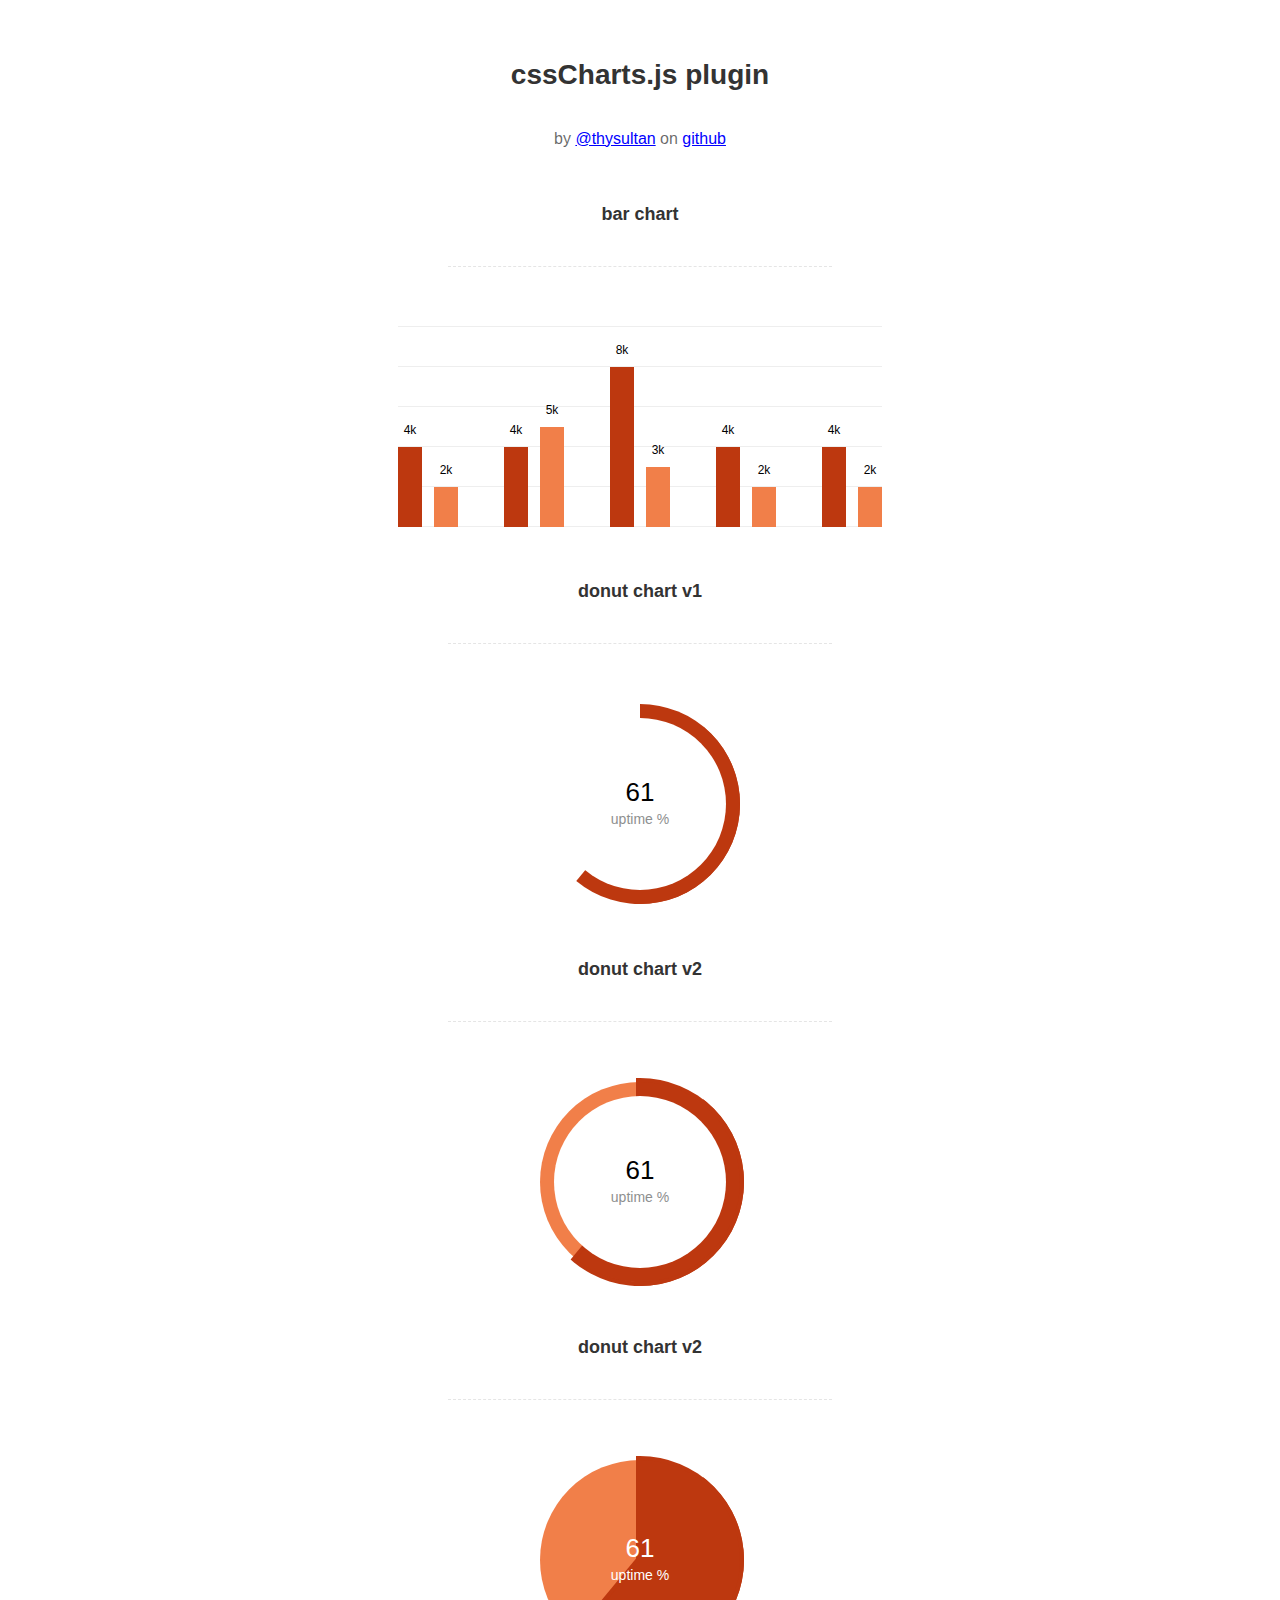
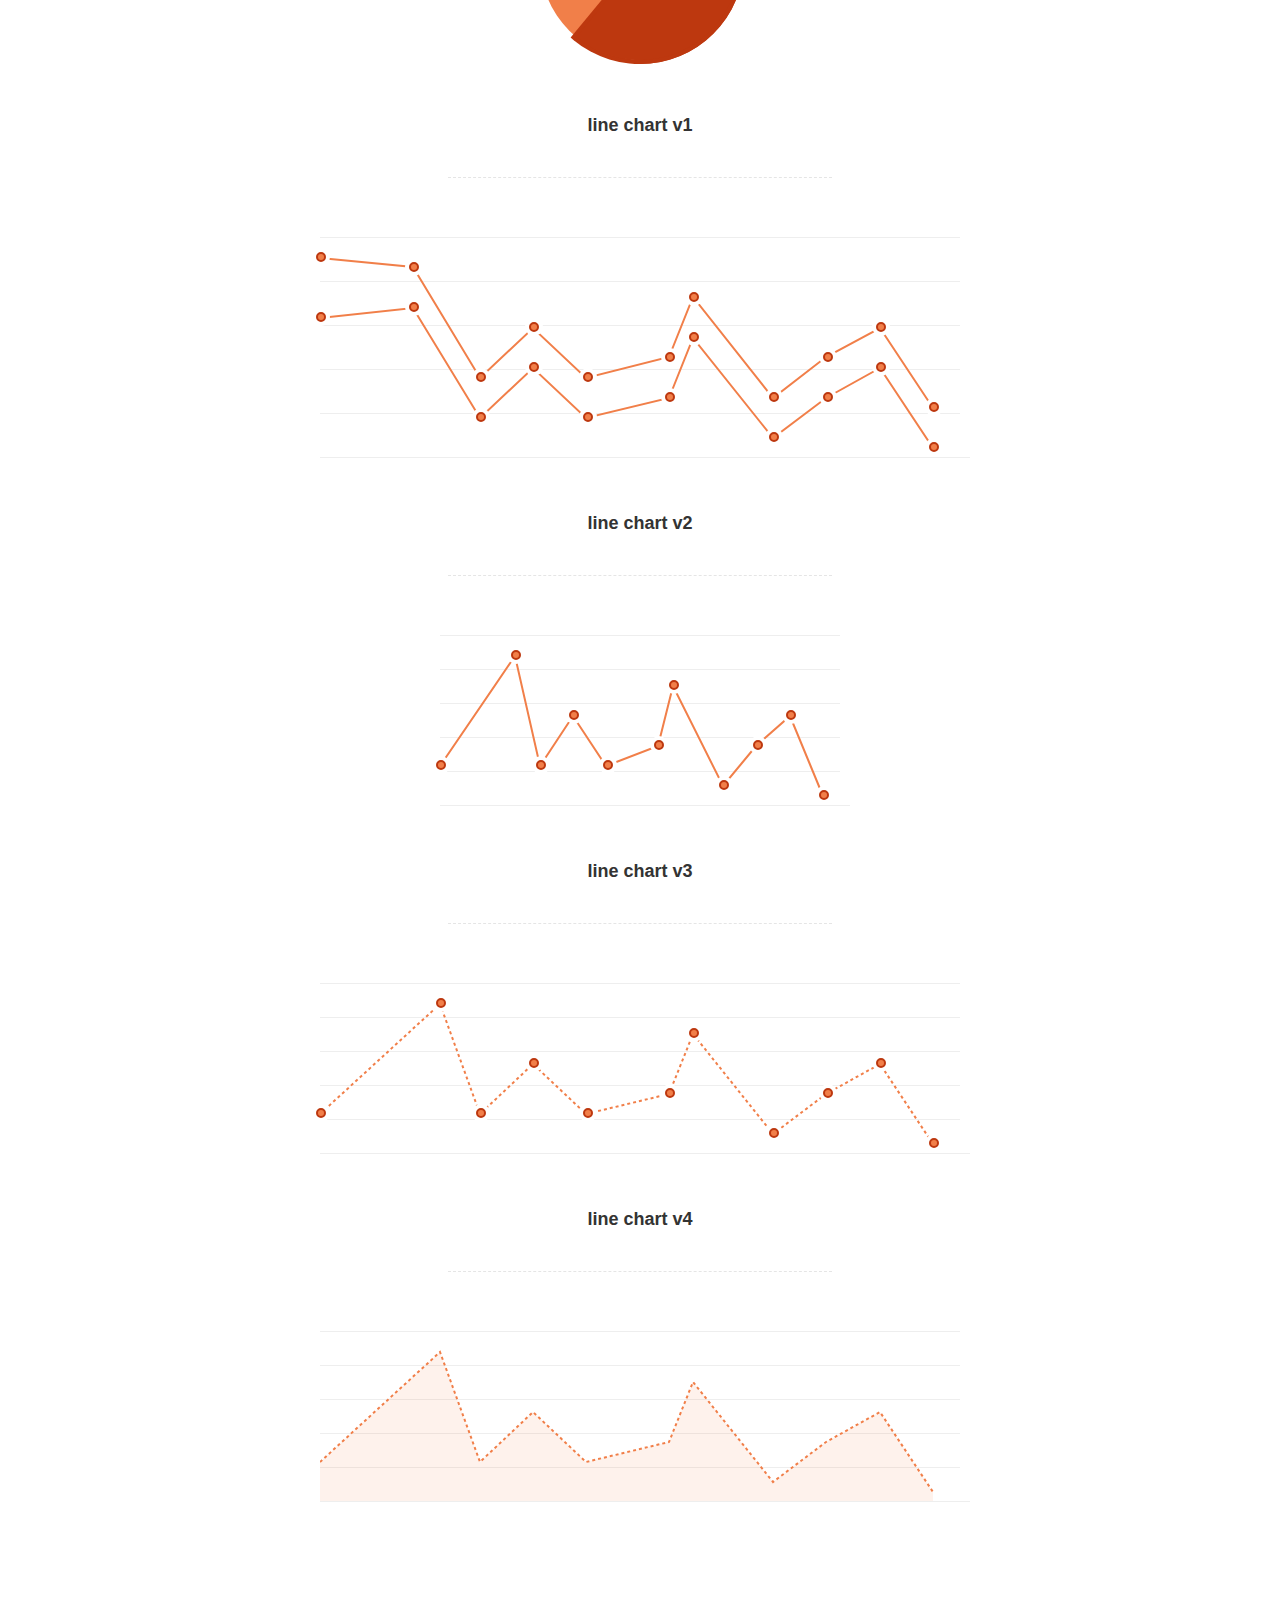
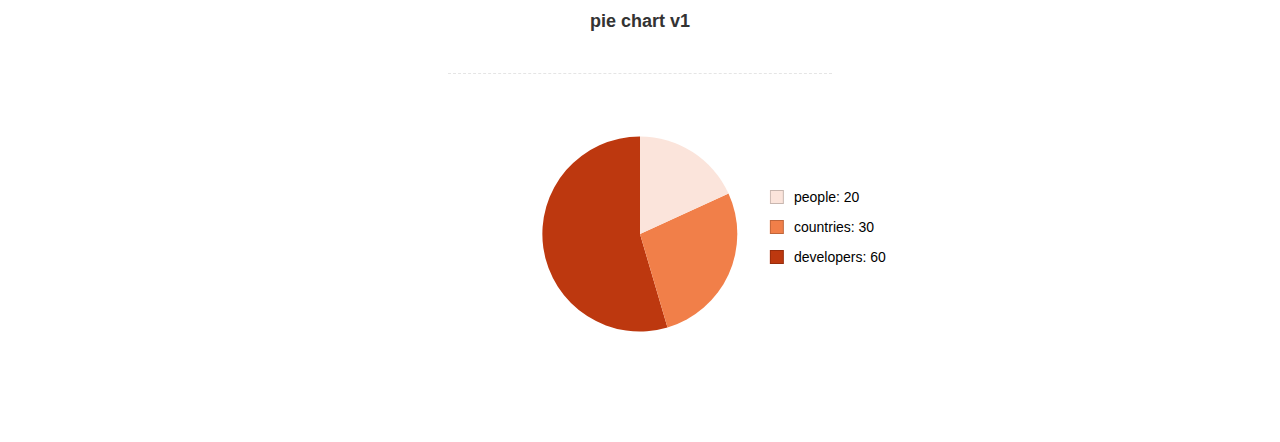
<file: css/admin/js/Lightweight-Chart/index.html>
<!doctype html>
<html>
    <head>
        <meta charset="utf-8">
        <meta name="description" content="A jquery plugin to create simple donut, bar or line charts with dom nodes, style with css.">
        <meta name="viewport" content="width=device-width, initial-scale=1">
        <title>cssCharts.js - jquery css charts</title>
        <script src="https://ajax.googleapis.com/ajax/libs/jquery/2.1.3/jquery.min.js"></script>

        <link rel="stylesheet" href="cssCharts.css">
        <script src="jquery.chart.js"></script>

        <style>
          /* page specific styles*/
          h1{text-align:center;font-family:sans-serif;font-size:28px;color:#333;padding:40px 0 0 0;}
          h2{text-align:center;font-family:sans-serif;font-size:18px;color:#333;padding:40px 0 0 0;}
          hr{width:60%;height:1px;background:none;border:none;border-bottom:1px dashed rgba(0,0,0,0.1);outline:none;margin:40px auto 60px auto;}

          .desc p{text-align:center;font-size:16px;color:rgba(0,0,0,0.6);padding:20px 0 0 0;font-family:sans-serif;}
          .desc a{color:blue;}
          .wrap{margin:0 auto;width:640px;padding-bottom:100px;}
          #line{width:400px;}
          /* page specific styles*/
        </style>
    </head>
    <body>
      <div class="wrap">

        <div class="desc">
          <h1>cssCharts.js plugin</h1><p>by
          <a href="http://twitter.com/thysultan">@thysultan</a> on
          <a href="https://github.com/sultantarimo/cssCharts.js">github</a>
        </p>
        </div>

        <h2>bar chart</h2>
        <hr>

        <div class="chart">
            <ul class="bar-chart" data-bars="[4,2],[4,5],[8,3],[4,2],[4,2]" data-max="10" data-unit="k" data-width="24"></ul>
        </div>
        <!-- data max is the 100% point of the graph -->
        <!-- set data-grid to 0 for no grid -->
        <!-- data-width is the individual bars width -->

        <h2>donut chart v1</h2>
        <hr>

        <div class="chart">
          <div class="donut-chart" data-percent="0.61" data-title="uptime %"></div>
        </div>

        <h2>donut chart v2</h2>
        <hr>

        <div class="chart">
          <div class="donut-chart fill" data-percent="0.61" data-title="uptime %"></div>
        </div>

        <h2>donut chart v2</h2>
        <hr>

        <div class="chart">
          <div class="donut-chart pie-chart fill" data-percent="0.61" data-title="uptime %"></div>
        </div>
        <!-- pie-chart class for pie chart -->
        <!-- fill class for default donut fill enabled-->

        <h2>line chart v1</h2>
        <hr>

        <div class="chart">
          <ul data-cord="[[0,70,120,160,200,262,280,340,380,420,460],[140,150,40,90,40,60,120,20,60,90,10]],[[0,70,120,160,200,262,280,340,380,420,460],[200,190,80,130,80,100,160,60,100,130,50]]"  class="line-chart"></ul>
        </div>
        <!-- multiple graphs [[x cords],[y cords]] [[x cords],[y cords]] -->

        <h2>line chart v2</h2>
        <hr>

        <div class="chart" id="line">
          <ul data-cord="[0,90,120,160,200,262,280,340,380,420,460],[40,150,40,90,40,60,120,20,60,90,10]" class="line-chart"></ul>
        </div>

        <h2>line chart v3</h2>
        <hr>

        <div class="chart dotted">
          <ul data-cord="[0,90,120,160,200,262,280,340,380,420,460],[40,150,40,90,40,60,120,20,60,90,10]" class="line-chart"></ul>
        </div>

        <h2>line chart v4</h2>
        <hr>

        <div class="chart dotted">
          <ul data-cord="[0,90,120,160,200,262,280,340,380,420,460],[40,150,40,90,40,60,120,20,60,90,10]" data-fill="1" class="line-chart no-points"></ul>
        </div>
        <!-- single graph [x cords],[y cords] -->


        <br><br><br>
        <h2>pie chart v1</h2>
        <hr>

        <div class="chart">
          <div class="pie-thychart" data-set='[["people", 20], ["countries",30], ["developers",60]]' data-colors="#FBE4DB,#F17F49,#BD380F"></div>
        </div>

      </div>

      <script>
        $(function() {
            $('.bar-chart').cssCharts({type:"bar"});
            $('.donut-chart').cssCharts({type:"donut"}).trigger('show-donut-chart');
            $('.line-chart').cssCharts({type:"line"});

            $('.pie-thychart').cssCharts({type:"pie"});
        });
      </script>
    </body>
</html>
</file>
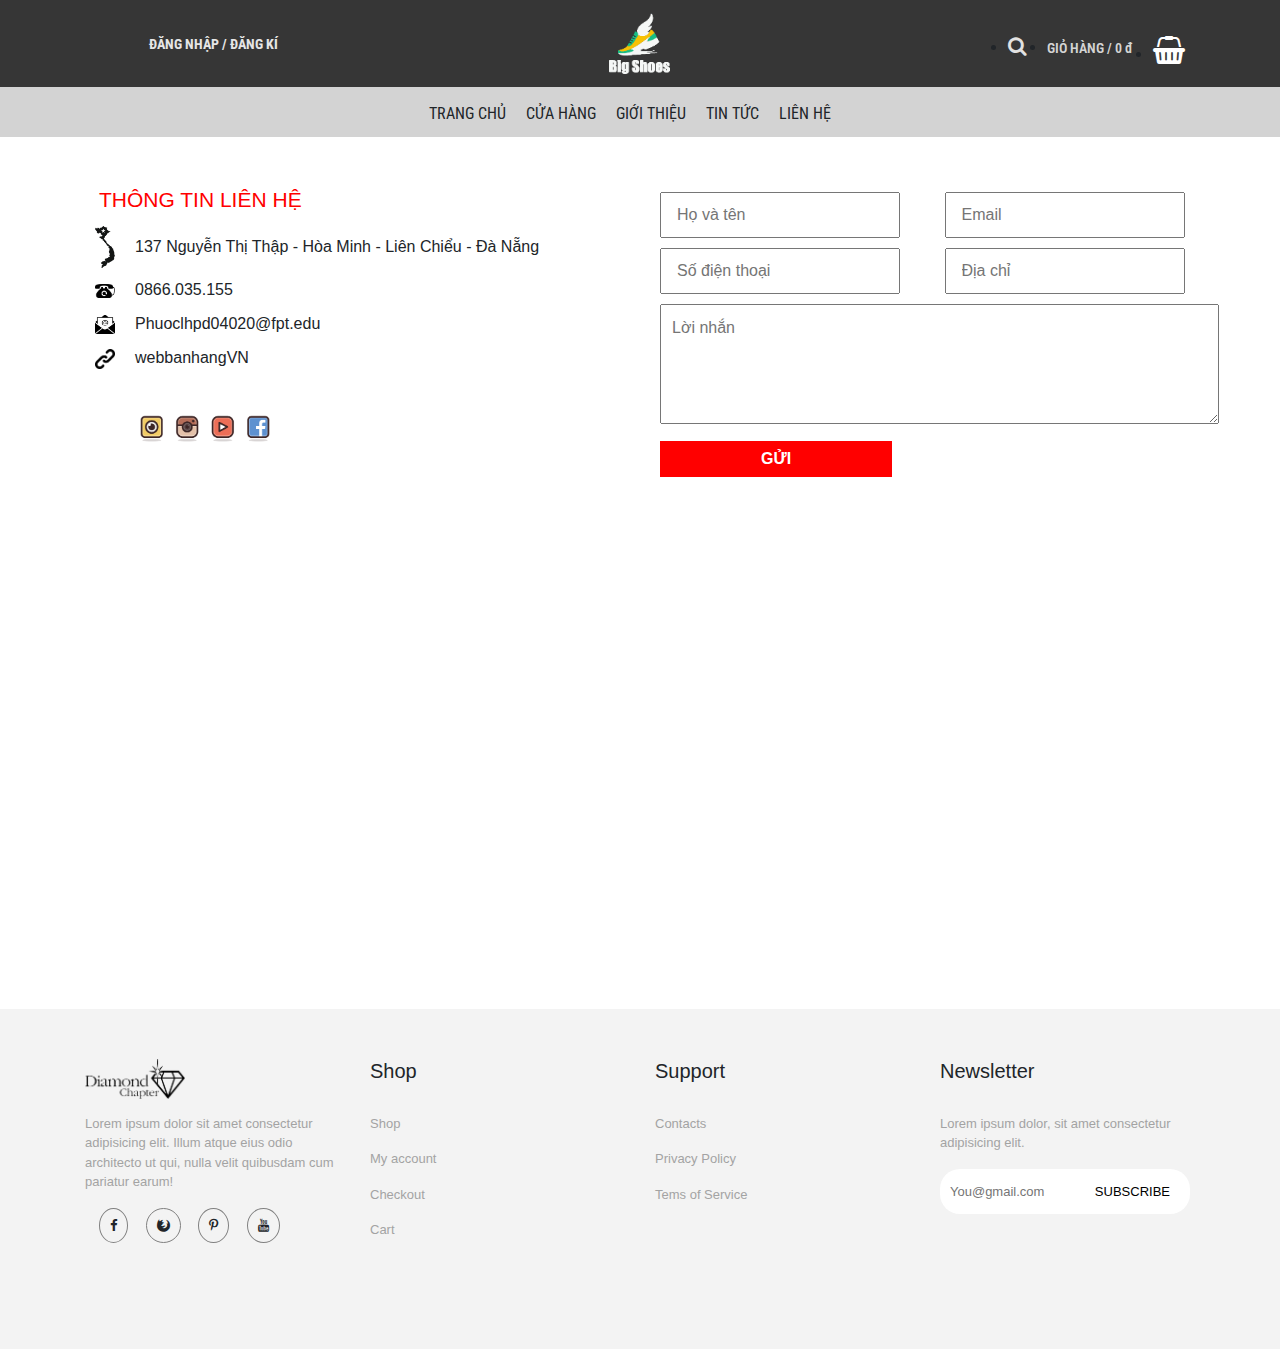
<file: css/lien-he/product.html>
<!DOCTYPE html>
<html lang="en">

<head>
    <meta charset="UTF-8">
    <meta name="viewport" content="width=device-width, initial-scale=1.0">
    <link rel="stylesheet" href="https://maxcdn.bootstrapcdn.com/bootstrap/4.0.0/css/bootstrap.min.css" integrity="sha384-Gn5384xqQ1aoWXA+058RXPxPg6fy4IWvTNh0E263XmFcJlSAwiGgFAW/dAiS6JXm" crossorigin="anonymous">
    <link rel="stylesheet" href="products.css">
    <link rel="preconnect" href="https://fonts.gstatic.com">
    <link rel="preconnect" href="https://fonts.gstatic.com">
    <link href="https://fonts.googleapis.com/css2?family=Roboto+Condensed&display=swap" rel="stylesheet">
    <link href="https://fonts.googleapis.com/css2?family=Roboto+Condensed&display=swap" rel="stylesheet">
    <link rel="stylesheet" href="plugin/css/owl.carousel.min.css">
    <link rel="stylesheet" href="plugin/css/owl.theme.default.min.css">
    <link rel="stylesheet" href="https://cdnjs.cloudflare.com/ajax/libs/font-awesome/4.7.0/css/font-awesome.min.css">
    <title>Document</title>
</head>

<body>


    <script type="text/javascript" src="https://code.jquery.com/jquery-3.5.1.min.js"></script>
    <script type="text/javascript" src="plugin/js/owl.carousel.min.js"></script>


    <div class="container-fluid">
        <div class="row">
            <div class="col-md-4" style="background-color: rgb(54, 54, 54);text-align: center">
                <div class="login">
                    <p><strong>ĐĂNG NHẬP / ĐĂNG KÍ</strong></p>
                </div>
            </div>
            <div class="col-md-4" style="background-color: rgb(54, 54, 54);text-align: center">
                <div class="logo">
                    <img src="img/b.png" alt="anh">
                </div>
            </div>
            <div class="col-md-4" style="background-color: rgb(54, 54, 54);text-align: center">
                <div class="giohang">
                    <ul>
                        <li><i class="fa fa-search" style="font-size:20px;color:rgb(226, 226, 226)"></i></li>
                        <li>
                            <p style="color: rgb(212, 212, 212);font-size: 14px;">GIỎ HÀNG / 0 đ</p>
                        </li>
                        <li><i class="fa fa-shopping-basket" style="font-size:28px;color:rgb(255, 255, 255)"></i></li>
                    </ul>
                </div>
            </div>
        </div>
    </div>







    <div class="container-fluid">
        <div class="row">
            <div class="col-md-12" style="background-color: rgb(211, 211, 211);">
                <div class="nav">
                    <ul>
                        <li> TRANG CHỦ </li>
                        <li>CỬA HÀNG </li>
                        <li>GIỚI THIỆU </li>
                        <li>TIN TỨC </li>
                        <li>LIÊN HỆ </li>
                    </ul>
                </div>
            </div>

        </div>
    </div>



    <div class="container" style="margin-top: 50px;">
        <div class="row">
            <div class="col-md-6">
                <div class="lienhe">
                    <h6>THÔNG TIN LIÊN HỆ</h6>

                    <table class="tus">
                        <tr>
                            <td> <img src="img/a.png" alt=""> </td>
                            <td>137 Nguyễn Thị Thập - Hòa Minh - Liên Chiểu - Đà Nẵng</td>
                        </tr>
                        <tr>
                            <td><img src="img/f.png" alt=""></td>
                            <td>0866.035.155</td>
                        </tr>
                        <tr>
                            <td><img src="img/s.png" alt=""></td>
                            <td>Phuoclhpd04020@fpt.edu</td>
                        </tr>
                        <tr>
                            <td><img src="img/d.png" alt=""></td>
                            <td>webbanhangVN</td>
                        </tr>
                        <tr>
                            <td></td>
                            <td class="nu"><img src="img/u.png" alt=""></td>

                        </tr>
                    </table>
                </div>
            </div>

            <div class="col-md-6">
                <div class="form">
                    <table>
                        <tr>
                            <td><input type="text" placeholder="Họ và tên"></td>
                            <td><input type="text" placeholder="Email"></td>
                        </tr>
                        <tr>
                            <td><input type="text" placeholder="Số điện thoại"></td>
                            <td><input type="text" placeholder="Địa chỉ"></td>
                        </tr>
                        <tr>

                            <td colspan="2"> <textarea name="" placeholder="Lời nhắn" id="" cols="56" rows="4"></textarea> </td>
                            <td></td>
                        </tr>
                        <tr>

                            <td> <button>GỬI</button> </td>
                            <td></td>
                        </tr>

                    </table>
                </div>
            </div>
        </div>
    </div>


    <div class="container-fluid" style="margin-top: 40px;">
        <div class="row">
            <div class="col-md-12">
                <div class="map">
                    <iframe src="https://www.google.com/maps/embed?pb=!1m18!1m12!1m3!1d3833.802446509075!2d108.16776031416994!3d16.075738143535073!2m3!1f0!2f0!3f0!3m2!1i1024!2i768!4f13.1!3m3!1m2!1s0x314218e6e72e66f5%3A0x46619a0e2d55370a!2zMTM3IE5ndXnhu4VuIFRo4buLIFRo4bqtcCwgVGhhbmggS2jDqiBUw6J5LCBMacOqbiBDaGnhu4N1LCDEkMOgIE7hurVuZywgVmnhu4d0IE5hbQ!5e0!3m2!1svi!2s!4v1607322462260!5m2!1svi!2s"
                        width="100%" height="450" frameborder="0" style="border:0;" allowfullscreen="" aria-hidden="false" tabindex="0"></iframe>
                </div>
            </div>
        </div>
    </div>



    <div class="container-fluid now2" style="margin-top: 30px;">
        <div class="row">
            <div class="container" style="margin-top: 50px;">
                <div class="row">
                    <div class="col-md-3">
                        <div class="fo">
                            <img src="img/logo2.png" alt="">
                        </div>
                    </div>
                    <div class="col-md-3">
                        <div class="fo">
                            <h5>Shop</h5>
                        </div>
                    </div>
                    <div class="col-md-3">
                        <h5>Support</h5>
                    </div>
                    <div class="col-md-3">
                        <h5>Newsletter</h5>
                    </div>
                </div>

                <div class="row" style="margin-top: 0px;">
                    <div class="col-md-3">
                        <div class="fo">
                            <ul>

                                <li>
                                    <p>
                                        Lorem ipsum dolor sit amet consectetur adipisicing elit. Illum atque eius odio architecto ut qui, nulla velit quibusdam cum pariatur earum!
                                    </p>
                                </li>
                                <li><i class="fa fa-facebook "></i>
                                    <i class="fa fa-firefox"></i>
                                    <i class="fa fa-pinterest-p"></i>
                                    <i class="fa fa-youtube"></i>

                                </li>
                            </ul>
                        </div>

                    </div>
                    <div class="col-md-3">
                        <div class="fo">

                            <ul>

                                <li>
                                    <p>Shop</p>
                                </li>
                                <li>
                                    <p>My account</p>
                                </li>
                                <li>
                                    <p>Checkout</p>
                                </li>
                                <li>
                                    <p>Cart</p>
                                </li>
                            </ul>
                        </div>
                    </div>
                    <div class="col-md-3">
                        <div class="fo">

                            <ul>

                                <li>
                                    <p>Contacts</p>
                                </li>
                                <li>
                                    <p>Privacy Policy</p>
                                </li>
                                <li>
                                    <p>Tems of Service</p>
                                </li>

                            </ul>
                        </div>
                    </div>
                    <div class="col-md-3">
                        <div class="fo">
                            <ul>
                                <li>
                                    <p>Lorem ipsum dolor, sit amet consectetur adipisicing elit.</p>
                                </li>
                                <li>
                                    <input type="text" placeholder="You@gmail.com">
                                    <a href="#">SUBSCRIBE</a>
                                </li>
                            </ul>
                        </div>


                    </div>

                </div>

            </div>
        </div>
    </div>









    <script type="text/javascript">
        const nextIcon = ' <i class="fa fa-chevron-left" style="font-size:36px;color:black"></i>';
        const preIcon = ' <i class="fa fa-chevron-right" style="font-size:36px;color:black"></i>';
        $('.owl-carousel').owlCarousel({
            loop: true,
            margin: 10,
            responsiveClass: true,
            navText: [
                nextIcon,
                preIcon
            ],
            responsive: {
                0: {
                    items: 1,
                    nav: true
                },
                600: {
                    items: 3,
                    nav: false
                },
                1200: {
                    items: 5,
                    nav: true,
                    loop: false
                }
            }
        })
    </script>




    <script src=" https://code.jquery.com/jquery-3.2.1.slim.min.js " integrity="sha384-KJ3o2DKtIkvYIK3UENzmM7KCkRr/rE9/Qpg6aAZGJwFDMVNA/GpGFF93hXpG5KkN " crossorigin="anonymous "></script>
    <script src="https://cdnjs.cloudflare.com/ajax/libs/popper.js/1.12.9/umd/popper.min.js " integrity="sha384-ApNbgh9B+Y1QKtv3Rn7W3mgPxhU9K/ScQsAP7hUibX39j7fakFPskvXusvfa0b4Q " crossorigin="anonymous "></script>
    <script src="https://maxcdn.bootstrapcdn.com/bootstrap/4.0.0/js/bootstrap.min.js " integrity="sha384-JZR6Spejh4U02d8jOt6vLEHfe/JQGiRRSQQxSfFWpi1MquVdAyjUar5+76PVCmYl " crossorigin="anonymous "></script>











</body>

</html>
</file>
<file: css/lien-he/products.css>
* {
    margin: 0px;
    padding: 0px;
    box-sizing: border-box;
}

.body {
    font-family: 'Roboto Condensed', sans-serif;
}

.topsiba {
    color: white;
    text-align: center;
    padding: 2px 20px;
}

.login p {
    margin-top: 34px;
    color: rgb(230, 230, 230);
    font-size: 14px;
    font-family: 'Roboto Condensed', sans-serif;
}

.logo {
    padding: 13px;
}

.logo1 img {
    width: 100%;
}

.logo img {
    width: 61px;
}

.icon {
    float: right;
}

.nav {
    position: relative;
    width: 100%;
    height: 50px;
    background-color: rgb(211, 211, 211);
    font-family: 'Roboto Condensed', sans-serif;
}

.nav ul {
    position: absolute;
    top: 0;
    left: 31.5%;
}

.nav ul li {
    float: left;
    list-style: none;
    margin-left: 20px;
    font-family: 'Roboto Condensed', sans-serif;
    font-size: 16px;
    margin-top: 15px;
}

.icon ul li {
    float: left;
    list-style: none;
    margin-right: 20px;
}

.giohang {
    font-weight: 600;
    margin-left: 120px;
    font-family: 'Roboto Condensed', sans-serif;
}

.giohang ul li {
    float: left;
    margin-left: 20px;
    margin-top: 20px;
}

.chuyen {
    font-family: 'Roboto Condensed', sans-serif;
    margin-top: 20px;
}

.chuyen span {
    color: rgb(150, 148, 148);
}

.thutu {
    float: right;
}

.thutu ul li {
    float: left;
    list-style: none;
    margin-left: 10px;
}

.thutu ul li select {
    width: 200px;
    height: 40px;
}

.serch {
    position: relative;
}

.serch input {
    padding: 5px 20px;
    width: 270px;
}

.serch button {
    position: absolute;
    top: 0px;
    right: 0px;
    padding: 5px 20px;
    background-color: black;
    color: white;
}

.list-group {
    width: 270px;
}

.list-group .active {
    background-color: black;
}

.sanpham {
    float: left;
    margin-left: 40px;
    margin-top: 40px;
    width: 235px;
    height: 320px;
    position: relative;
}

.sanpham img {
    width: 100%;
}

.text {
    padding: 4px;
    font-family: 'Roboto Condensed', sans-serif;
}

.spnoibat {
    font-family: 'Roboto Condensed', sans-serif;
    text-transform: uppercase;
}

.owl-carousel .owl-dots.disabled,
.owl-carousel .owl-nav.disabled {
    display: block;
    position: relative;
}

.aria-label {
    width: 300px;
}

.owl-prev {
    position: absolute;
    top: 75px;
    left: 10px;
    opacity: 0.4;
}

.owl-next {
    position: absolute;
    top: 75px;
    right: 20px;
    opacity: 0.4;
}

.spnoibat p {
    width: 30px;
    height: 2px;
    background-color: rgb(0, 0, 0);
}

.fo ul li {
    margin-top: 15px;
    list-style: none;
    font-size: 13px;
}

.fo img {
    width: 100px;
}

.fo ul li i {
    margin-left: 14px;
    border: solid 1px gray;
    padding: 10px;
    border-radius: 100%;
}

.fo ul li p {
    color: rgb(163, 163, 163);
}

.fo ul li input {
    padding: 13px 10px;
    width: 250px;
    border: none;
    border-radius: 20px;
}

.fo ul li a {
    position: absolute;
    top: 83px;
    right: 40px;
    color: black;
}

.now2 {
    width: 100%;
    height: 340px;
    background-color: rgb(243, 243, 243);
    position: relative;
}


/* ----------------------------- */

.spchitiet {
    position: relative;
}

.spchitiet img {
    width: 100%;
}

.thongtinsp ul li {
    list-style: none;
}

.thongtinsp ul li p {
    width: 45px;
    height: 3px;
    background-color: rgb(177, 177, 177);
}

.gu img {
    width: 50%;
}

.size select {
    width: 240px;
    height: 40px;
    border-radius: 5px;
    padding: 5px;
}

.soluong1 input {
    width: 80px;
    height: 40px;
    padding: 20px;
}

.soluong1 button {
    padding: 9px 20px;
    border: none;
    background-color: black;
    color: blanchedalmond;
}

.thanhtoan ul li {
    float: left;
    list-style: none;
}

.thanhtoan ul li img {
    width: 90px;
}

.tus img {
    width: 20px;
}

.tus tr td {
    padding: 5px 10px;
}

.lienhe h6 {
    margin-left: 14px;
    color: red;
    font-size: 21px;
}

.nu img {
    width: 140px;
}

.form tr td {
    padding: 5px;
}

.form tr td textarea {
    padding: 11px;
}

.form tr td button {
    padding: 6px 101px;
    background-color: red;
    border: none;
    color: white;
    font-weight: 700;
}

.form tr td input {
    width: 240px;
    height: 46px;
    padding: 15px;
}
</file>
<file: css/admin/js/Lightweight-Chart/cssCharts.css>
/*
 * cssCharts v0.3.0
 * jquery plugin to create donut and bar charts with css
 * https://github.com/sultantarimo
 *
 * (c)2015 Sultan Tarimo - sultantarimo@me.com
 * Released under the MIT license
 */
.chart *, .chart{-moz-box-sizing:border-box;-webkit-box-sizing:border-box;box-sizing:border-box;margin:0;padding:0;}
.chart{
  width:auto;
  display:block;
  position:relative;
  font-family:sans-serif;
  font-size:14px;
  margin: 0 auto;
}

/* bar chart */

.chart.bar{height:200px;}
.bar-chart{
  display: table;
  table-layout: fixed;
  width: auto;
  height: 100%;
  margin: 0 auto;
  z-index:20;
  position:absolute;
  left:0px;
}

.bar-chart ul{
  margin-left: 34px;
  float: left;
  display: block;
  height:100%;
}

.bar-chart li{
  position: relative;
  display: table-cell;
  vertical-align: bottom;
  height: 100px;
}

.bar-chart span{
  margin: 0 6px;
  display: block;
  background: rgb(241,127,73);
  width: 34px;
  position:relative;

  -webkit-animation: drawBar 0.3s ease-in-out;
  -moz-animation: drawBar 0.3s ease-in-out;
  animation: drawBar 0.3s ease-in-out;

  -webkit-transition: all 100ms ease-in-out;
  -moz-transition: all 100ms ease-in-out;
  transition: all 100ms ease-in-out;
}

.bar-chart li:hover span{
  box-shadow:0 0 0 4px rgb(241,127,73);
  cursor:pointer;
}

.bar-chart li:nth-child(2n+1):hover span{
  box-shadow:0 0 0 4px #bd380f;
}

.bar-chart li:nth-child(2n+1) span{background-color:#bd380f;}
.bar-chart ul:last-of-type li:last-child span{margin-right:0px;}
.bar-chart ul:first-of-type li:first-child span{margin-left:0px;}
.bar-chart ul:last-of-type {margin-right: 0px;}
.bar-chart ul:first-of-type {margin-left: 0px;}
.bar-chart.left-bar ul:last-of-type {margin-right: 0px;}
.bar-chart.left-bar ul{margin-right: 34px;float:left;margin-left:0px;}

.bar-chart span:before {
  position: absolute;
  bottom: 100%;
  margin-bottom: 10px;
  display: block;
  text-align: center;
  content: attr(title);
  word-wrap: break-word;
  font-size: 12px;
  width: auto;

  left: 50%;

  -webkit-transform: translateX(-50%);
  -moz-transform: translateX(-50%);
  transform: translateX(-50%);
}

.bar-chart li span:before {
  -webkit-transition: all 100ms ease-in-out;
  -moz-transition: all 100ms ease-in-out;
  transition: all 100ms ease-in-out;
}

@-webkit-keyframes drawBar {0% {height: 0;}}
@-moz-keyframes drawBar {0% {height: 0;}}
@keyframes drawBar {0% {height: 0;}}

/* donut chart */

.chart.donut{
  width:200px;
  height:200px;
}

.donut-chart{
  width:100%;height:100%;
  position:relative;

  -webkit-border-radius:50%;
  -moz-border-radius:50%;
  border-radius:50%;
}

.donut-chart.fill{
  background:rgb(241,127,73);
}

.donut-chart:after{
  content:"";
  position: absolute;
  width: 86%;
  height: 86%;
  background: #FFF;
  left: 50%;
  top: 50%;
  z-index: 400;
  margin: 0 auto;
  pointer-events: none;

  -webkit-border-radius: 100%;
  -moz-border-radius: 100%;
  border-radius: 100%;

  -webkit-transform: translateX(-50%) translateY(-50%);
  -moz-transform: translateX(-50%) translateY(-50%);
  transform: translateX(-50%) translateY(-50%);
}

.donut-chart h2{
  text-align:center;
  position: absolute;
  line-height: 140%;
  width: 100%;
  margin-top:-30px;
  top:50%;
  z-index:500;
  pointer-events: none;

  font-size:26px;
  font-weight:400;
  color:rgb(0,0,0);
}

.donut-chart h2 span{
  display:block;
  width:100%;
  font-size:14px;
  color:rgb(142,143,143);
  margin-top:-10px;
}

.donut-chart .spinner{
  z-index: 200;
  border-right: none;

  -webkit-border-radius: 100% 0 0 100% / 50% 0 0 50%;
  -moz-border-radius: 100% 0 0 100% / 50% 0 0 50%;
  border-radius: 100% 0 0 100% / 50% 0 0 50%;

  -webkit-transform: rotate(0deg);
  -moz-transform: rotate(0deg);
  transform: rotate(0deg);

  -webkit-animation: rotateDonut 0.3s ease-in-out;
  -moz-animation: rotateDonut 0.3s ease-in-out;
  animation: rotateDonut 0.3s ease-in-out;

  -webkit-transition: all 160ms ease-in-out;
  -moz-transition: all 160ms ease-in-out;
  transition: all 160ms ease-in-out;
}

.spinner ~ .pie{
  pointer-events: none;
}

.donut-chart.fill .pie,
.pie-chart .pie{
  -webkit-box-shadow: 0 0 0 4px #bd380f;
  -moz-box-shadow: 0 0 0 4px #bd380f;
  box-shadow: 0 0 0 4px #bd380f;
}

@-webkit-keyframes rotateDonut {0% {transform: rotate(0deg);}}
@-moz-keyframes rotateDonut {0% {transform: rotate(0deg);}}
@keyframes rotateDonut {0% {transform: rotate(0deg);}}

.donut-chart .spinner.temp{display:none;}

.donut-chart .pie{
  width: 50%;
  height: 100%;
  position: absolute;
  background: #bd380f;

  -webkit-transform-origin: 100% 50%;
  -moz-transform-origin: 100% 50%;
  transform-origin: 100% 50%;
}

.donut-chart .mask{
  background:rgb(248,248,248);
  z-index: 400;
  margin-left: -1px;
}

.pie-chart:after{
  display:none;
}
.chart.donut .pie-chart h2,
.chart.donut .pie-chart h2 span{color:#FFF;}

/* pie chart */
.chart.pie svg{width:100%;height:100%;}

.chart.pie {
  width: 200px;
  height: 200px;
}

.chart.pie svg text{
  text-anchor: middle;
  fill:white;
  stroke-width:0;
  transform:translate(120,-80);
}
.chart.pie svg path:hover{
  stroke-width:10px;
}

.charts-tip{
  display:block;
  position: absolute;
  font-size: 16px;
  color: #FFF;
  background: rgba(0,0,0,0.8);
  pointer-events: none;
  font-family:sans-serif;
  padding:6px 12px;
  z-index:100;
  width:auto;

  -webkit-border-radius:4px;
  -moz-border-radius:4px;
  border-radius:4px;
}

.chart.pie .pie-legend{
  position:absolute;
  top:50%;
  right:0;
  margin-right:-30px;
  transform:translateX(100%) translateY(-50%);
}

.chart.pie .pie-legend li{
  display:block;
  margin-bottom:14px;
  clear:both;
}

.chart.pie .pie-legend li i{
  top:1px;
  position:relative;
  display:block;
  float:left;
  width:14px;
  height:14px;
  background:#DDD;
  margin-right:10px;

  box-shadow:inset 0 0 0 1px rgba(0,0,0,0.2);
}

.chart.pie .pie-legend li p{clear:both;display:inline;}

/* pie chart */

/* line chart */

.chart.line{width:auto;height:auto;margin:0 auto;position:relative;}
.chart .line-chart{
  min-width:100px;
  min-height:100px;
  width:100%;
  height:100%;
  margin:0px auto;
  display:block;
  position:relative;
  z-index:20;
}

/* line chart borders and grids */
.line-chart:after{
  content:"";
  display:block;
  position:absolute;
  left:0px;bottom:0px;
  height:1px;width:100%;
  background:rgb(238,238,238);
  padding-right:10px;
}

.chart .grid{
  width:100%;
  height:100%;
  position:absolute;
  left:0px;
  bottom:0px;
}
.chart hr{
  position:absolute;
  left:0px;
  bottom:0px;
  width:100%;
  height:1px;
  outline:none;
  border:none;
  background:rgb(238,238,238);
}

.chart hr:before{
  position:absolute;
  right:100%;
  top:0px;
  margin-right:20px;
  color:rgba(0,0,0,0.4);
  font-size:12px;
  content:attr(data-y);
  text-align:right;

  -webkit-transform:translateX(-50%) translateY(-50%);
  -moz-transform:translateX(-50%) translateY(-50%);
  transform:translateX(-50%) translateY(-50%);
}
/* line chart borders and grids */

/* line chart line */
.line-chart li{
  display:block;height:1px;
  float:left;position:relative;
  position:absolute;
}

/* line chart points tooltip */
.line-chart li a:hover:before,
.line-chart li a:hover:after{display:block;z-index:10;}
.line-chart li a:before{
  content:attr(data-y);
  cursor:pointer;
  display:none;
  position:absolute;
  font-size:14px;
  color:#FFF;
  bottom:100%;
  left:50%;
  margin-bottom:-4px;
  text-align:center;
  width:40px;
  background:rgba(0,0,0,0.8);
  padding:8px;
  z-index:40;

  -webkit-transform:translateX(-50%);
  -moz-transform:translateX(-50%);
  transform:translateX(-50%);

  -webkit-border-radius:3px;
  -moz-border-radius:3px;
  border-radius:3px;
}

.line-chart li a:after{
  z-index:50;
  content:"";
  width: 0;
  height: 0;
  display:none;
  position:absolute;
  bottom:100%;
  left:50%;
  margin-bottom:-16px;

  border:6px solid rgba(0,0,0,0);
  border-top: 6px solid rgba(0,0,0,0.8);

  -webkit-transform:translateX(-50%);
  -moz-transform:translateX(-50%);
  transform:translateX(-50%);
}

.line-chart li a{
  display:block;
  position:absolute;
  cursor:pointer;
  width:40px;
  height:40px;

  left:0px;
  top:0px;
  z-index:30;

  -webkit-transform:translateX(-50%) translateY(-50%);
  -moz-transform:translateX(-50%) translateY(-50%);
  transform:translateX(-50%) translateY(-50%);
}
/* line chart points tooltip */

/* line chart points */

.line-chart li span{
  display:block;height:1px;
  background:rgb(241,127,73);
  float:left;
  position:absolute;
}

.line-chart.no-points li span{
  display:none;
}

.line-chart li span:before{
  content:"";
  position:absolute;
  left:-4px;bottom:-4px;
  width:6px;height:6px;
  display:block;

  -webkt-border-radius:50%;
  -moz-border-radius:50%;
  border-radius:50%;
}

.line-chart li:hover span:before{
  -webkit-transform:scale(1.3);
  -moz-transform:scale(1.3);
  transform:scale(1.3);

  -webkit-transition: all 200ms ease-in-out;
  -moz-transition: all 200ms ease-in-out;
  transition: all 200ms ease-in-out;
}

.line-chart li span:before,
.line-chart li span:after{
  background:rgb(241,127,73);
  border:2px solid #bd380f;

  -webkit-box-shadow:0 0 0 4px #FFF;
  -moz-box-shadow:0 0 0 4px #FFF;
  box-shadow:0 0 0 4px #FFF;
}
/* line chart points */

/* line chart line */
.chart.line svg,
.chart.line > div{
  height: 100%;
  width: 100%;
  position:absolute;
  bottom:0px;
  left:0px;
  opacity:1;

  -webkit-animation: drawLine .3s ease-in-out;
    -moz-animation: drawLine .3s ease-in-out;
    animation: drawLine .3s ease-in-out;
}
.chart.line svg path{
  fill: rgba(241,127,73,0.0);
  stroke: rgb(241,127,73);
  stroke-width: 2px;
}

.chart.line.dotted svg path{
  /*if you want it dashed instead of filled*/
  stroke-dasharray: 3;
}

.chart.line .fill svg path{
  fill: rgba(241,127,73,0.1);
  stroke:none;
  stroke-width:0px;
}

/* line chart animation */
@-webkit-keyframes drawLine {0% {opacity: 0;}}
@-moz-keyframes drawLine {0% {opacity: 0;}}
@keyframes drawLine {0% {opacity: 0;}}

@-webkit-keyframes drawChart {0% {width: 0;}}
@-moz-keyframes drawChart {0% {width: 0;}}
@keyframes drawChart {0% {width: 0;}}
</file>
